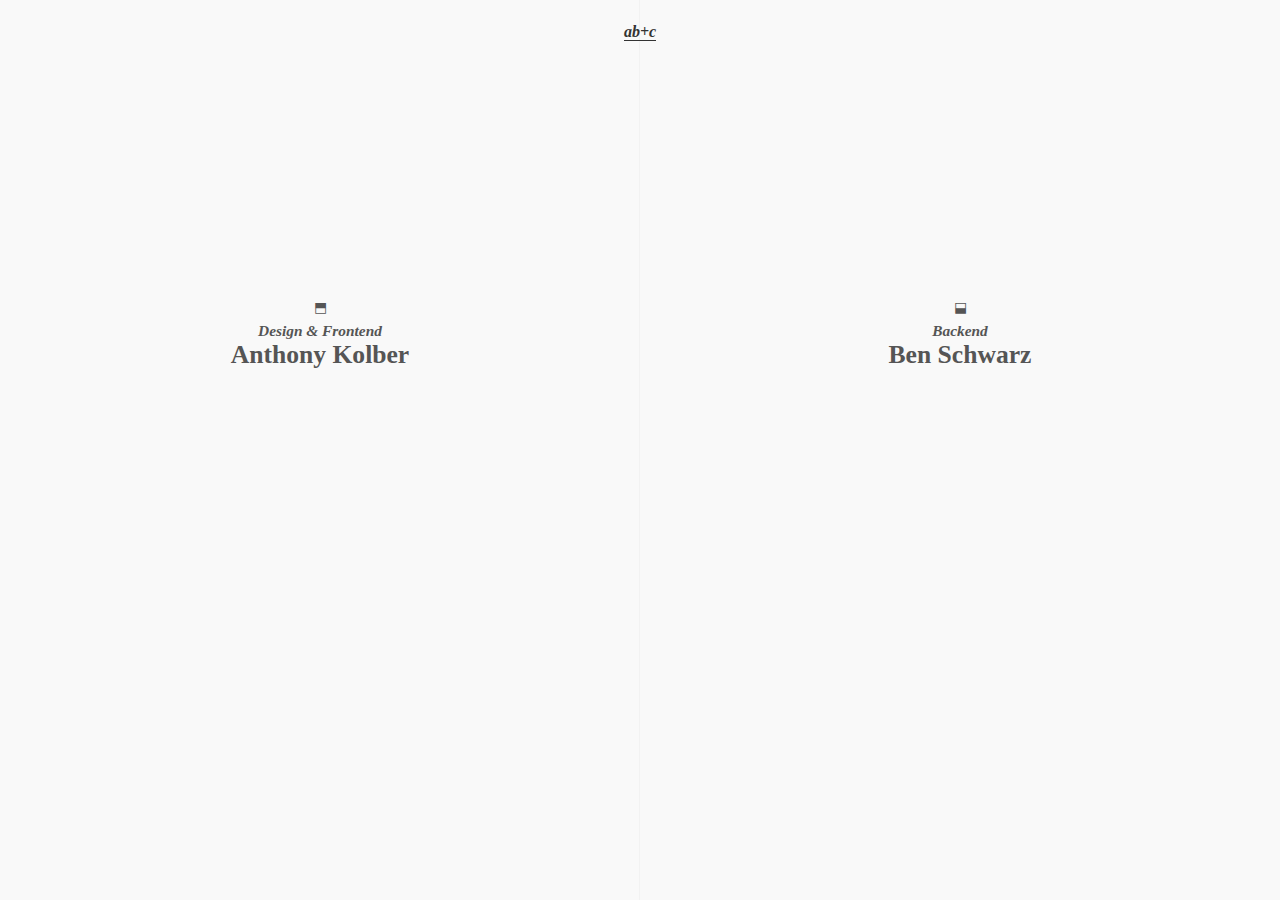
<file: index.html>
<!DOCTYPE html>
<head>
  <meta charset="utf-8">
  <title>ab+c</title>
  <link rel="stylesheet" href="./stylesheets/screen.css" media="screen">
  <meta content="width=device-width; initial-scale=0.7;" name="viewport">

  <script>var _gaq=[['_setAccount','UA-5821132-1'],['_trackPageview']];(function(d,t){ var g=d.createElement(t),s=d.getElementsByTagName(t)[0]; g.async=1;g.src='//www.google-analytics.com/ga.js';s.parentNode.insertBefore(g,s)}(document,'script'))</script>
</head>
<body>
  <h1><em><a href="mailto:ab@ab-c.com.au">ab+c</a></em></h1>

  <a href="http://aestheticallyloyal.com" class="front">
    <h2>
      <em>Design & Frontend</em>
      Anthony Kolber
    </h2>
  </a>
  <a href="http://germanforblack.com" class="back">
    <h2>
      <em>Backend</em>
      Ben Schwarz
    </h2>
  </a>

</body>
</file>
<file: stylesheets/screen.css>
body {
  margin: 0em;
  color: #333;
  text-align: center; line-height: 1.2; font-family: 'palatino', times, 'times new', serif; }



h1, h2 {
  margin: 0em; padding: 0em; }
h1 {
  position: absolute; top: 0em; z-index: 1;
  width: 100%; padding-top: 1.4em;
  font-size: 1em; }
h1 a {
  position: static; left: auto; width: auto;
  background: transparent; color: #333; border-bottom: 0.1em solid; }
h2 {
  position: absolute; top: 50%;
  width: 100%; margin-top: -5em;
  font-size: 1.6em; }
h2 em {
  display: block;
  font-size: 0.6em; }



a {
  position: absolute; left: 0%;
  width: 50%; height: 100%;
  background: #f9f9f9; color: #555;
  text-decoration: none;
  -webkit-transition: color linear 750ms,
                      background linear 750ms;
  -moz-transition:    color linear 750ms,
                      background linear 750ms;
  transition:         color linear 750ms,
                      background linear 750ms; }
a.back {
  left: 50%;
  outline: 0.1em solid #f2f2f2; }
a:hover {
  background: #fff; color: #333; }

a:before {
  content: '⬒';
  position: absolute; left: 0%; top: 50%;
  width: 100%; margin-top: -10.5em;
  font-size: 0.9em; }

a.back:before {
  content: '⬓'; }
</file>
